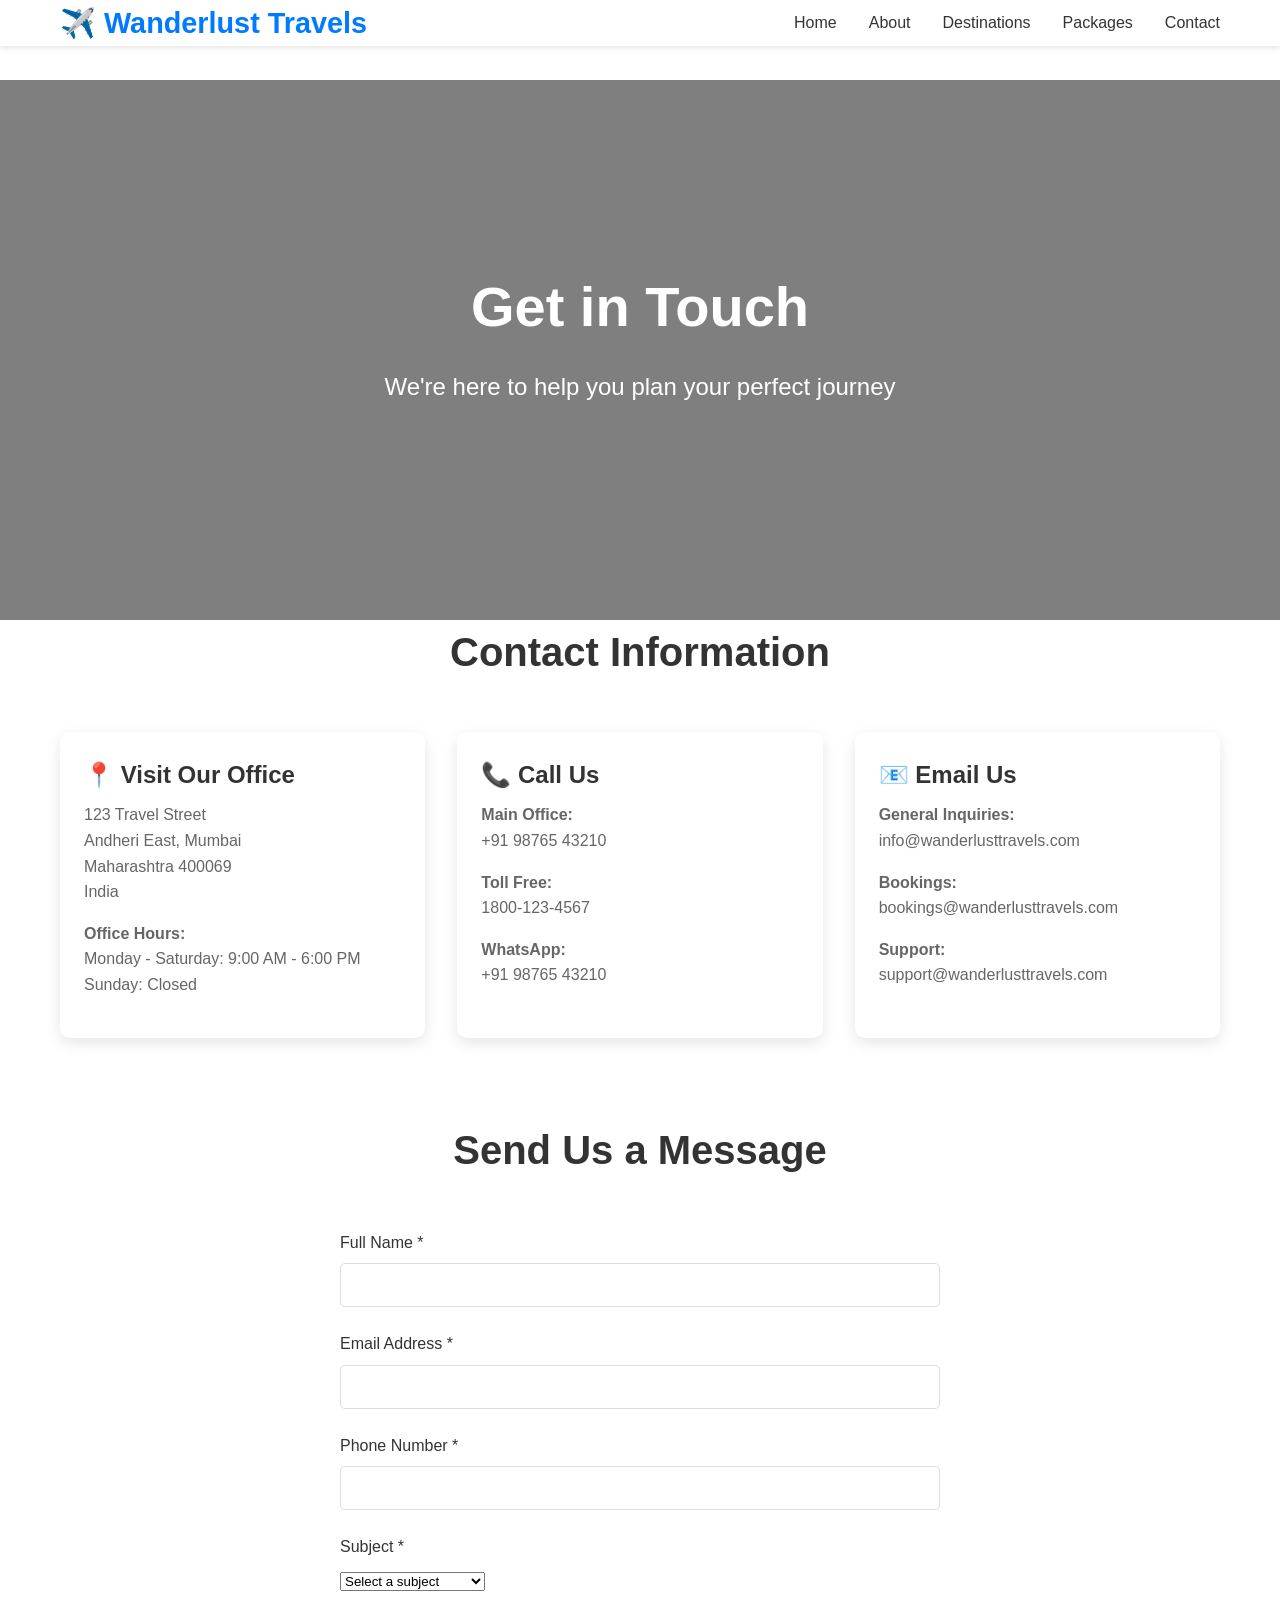
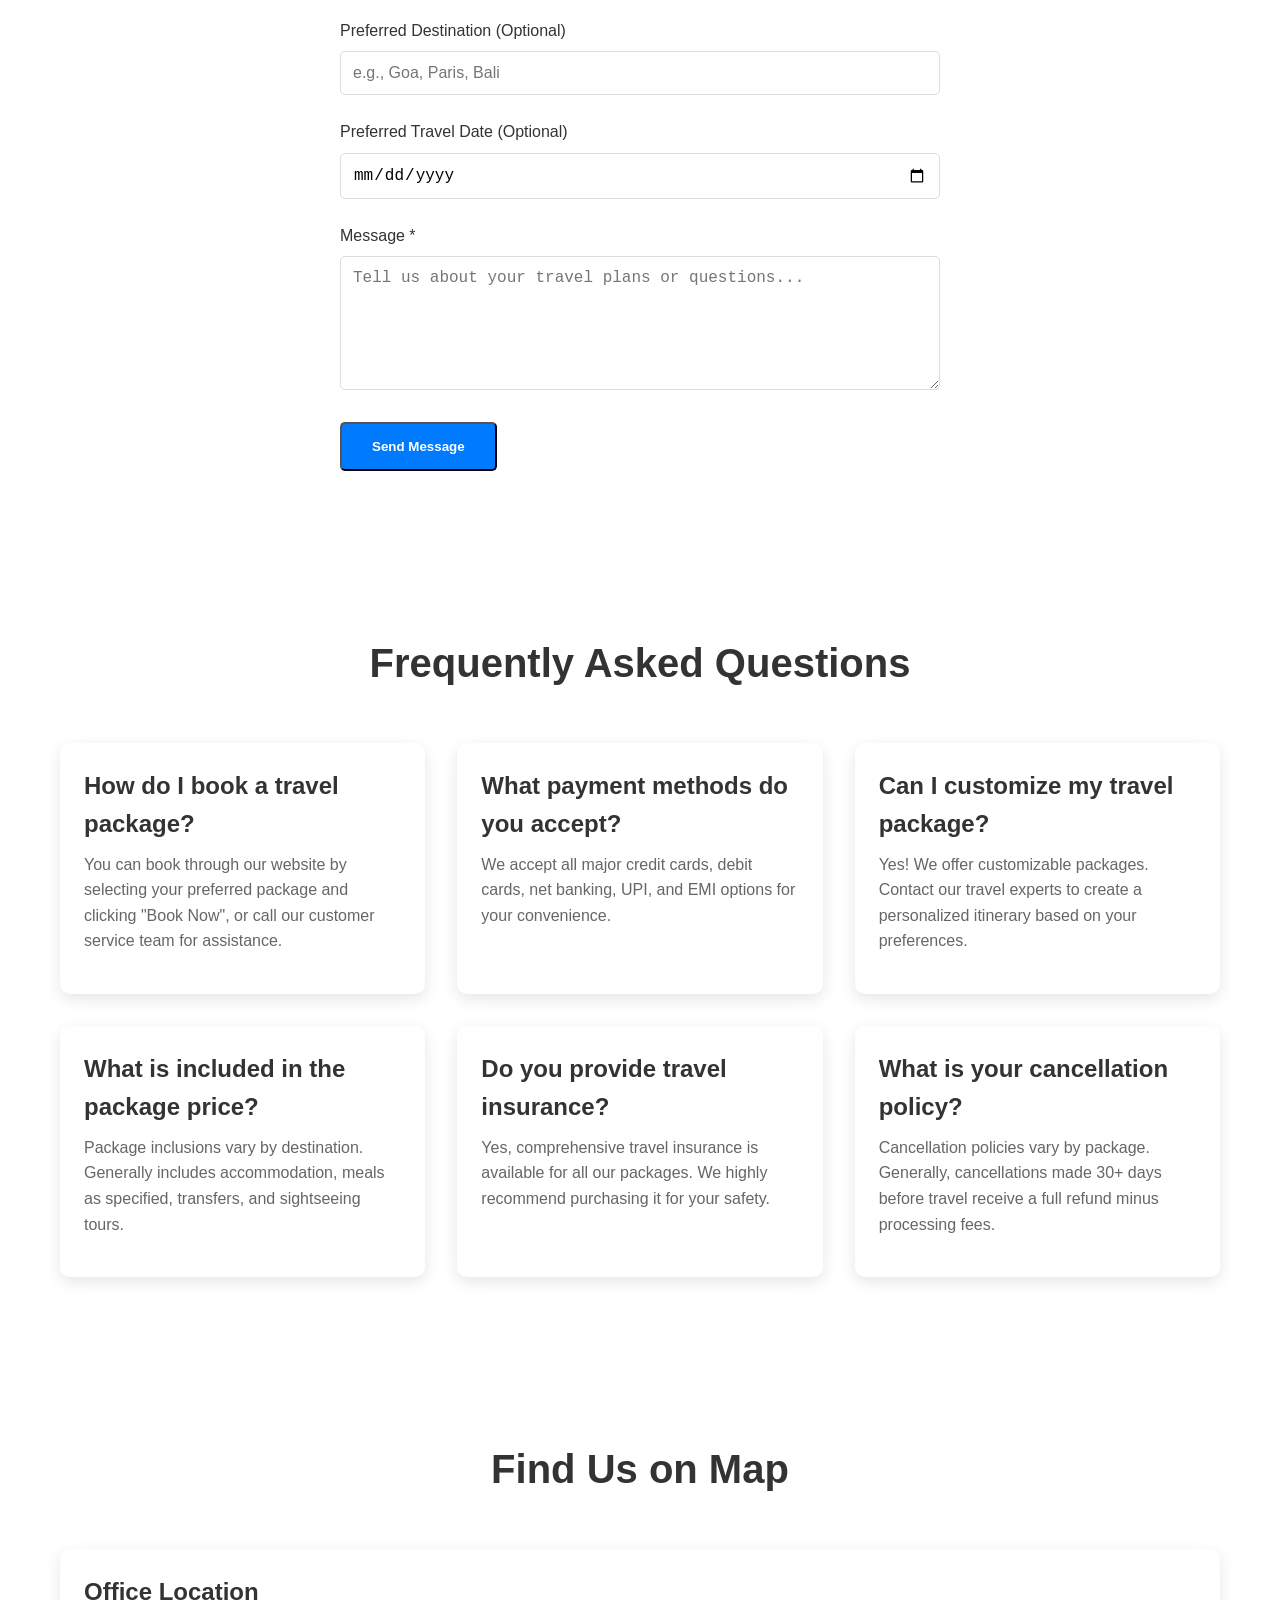
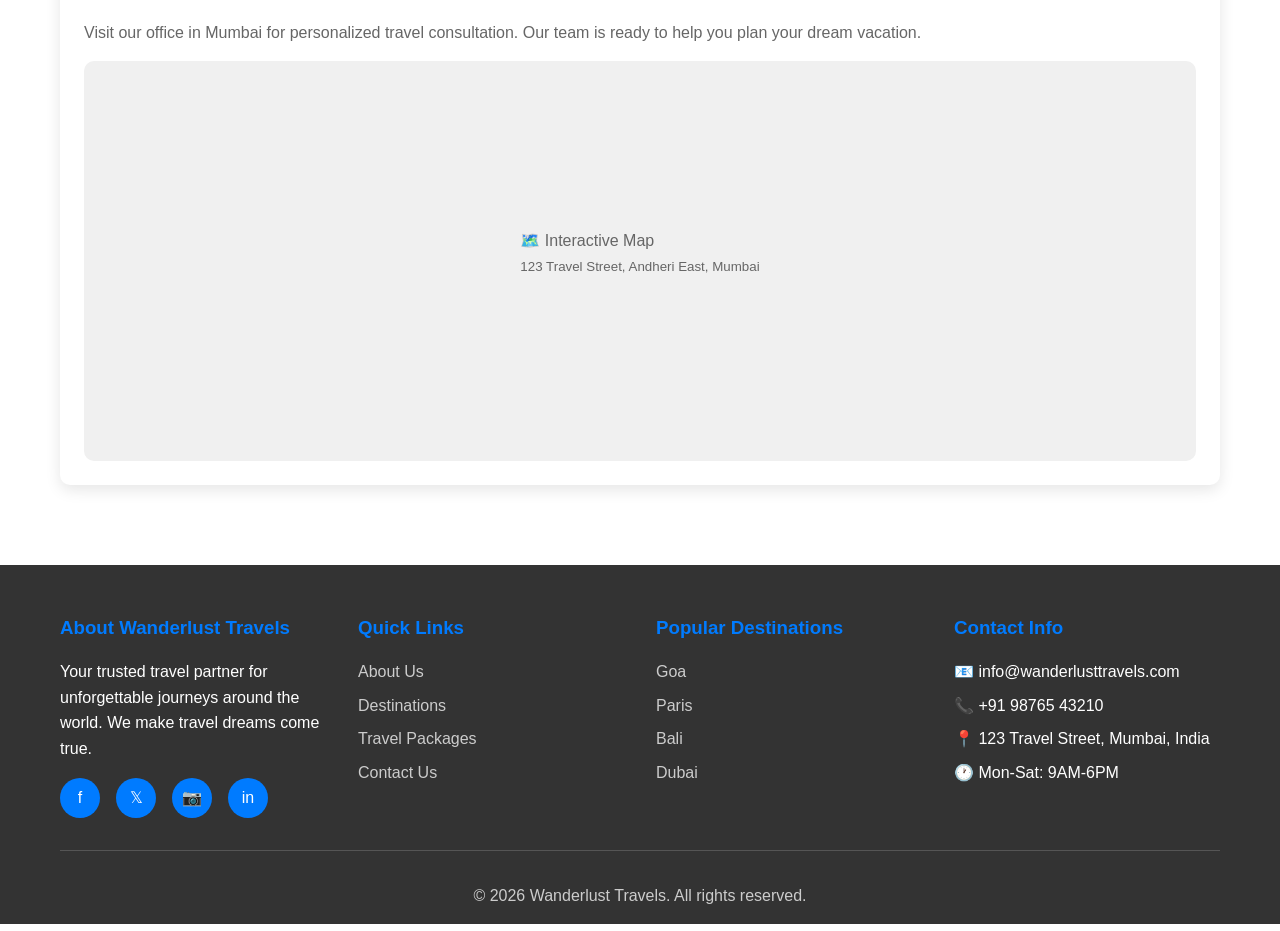
<file: contact.html>
<!DOCTYPE html>
<html lang="en">
<head>
    <meta charset="UTF-8">
    <meta name="viewport" content="width=device-width, initial-scale=1.0">
    <title>Contact Us - Wanderlust Travels</title>
    <link rel="stylesheet" href="css/style.css">
</head>
<body>
    <!-- Header and Navigation -->
    <header>
        <nav class="container">
            <a href="index.html" class="logo">✈️ Wanderlust Travels</a>
            <ul class="nav-links" id="navLinks">
                <li><a href="index.html">Home</a></li>
                <li><a href="about.html">About</a></li>
                <li><a href="destinations.html">Destinations</a></li>
                <li><a href="packages.html">Packages</a></li>
                <li><a href="contact.html">Contact</a></li>
            </ul>
            <div class="menu-toggle" id="menuToggle">
                <span></span>
                <span></span>
                <span></span>
            </div>
        </nav>
    </header>

    <!-- Page Hero -->
    <section class="hero" style="height: 60vh; background-image: linear-gradient(rgba(0,0,0,0.5), rgba(0,0,0,0.5)), url('https://picsum.photos/seed/contact-hero/1920/600.jpg');">
        <div class="hero-content">
            <h1>Get in Touch</h1>
            <p>We're here to help you plan your perfect journey</p>
        </div>
    </section>

    <!-- Contact Information -->
    <section id="contact-info" class="container">
        <h2 class="section-title">Contact Information</h2>
        <div class="card-grid">
            <div class="card">
                <div class="card-content">
                    <h3>📍 Visit Our Office</h3>
                    <p>123 Travel Street<br>
                    Andheri East, Mumbai<br>
                    Maharashtra 400069<br>
                    India</p>
                    <p><strong>Office Hours:</strong><br>
                    Monday - Saturday: 9:00 AM - 6:00 PM<br>
                    Sunday: Closed</p>
                </div>
            </div>
            <div class="card">
                <div class="card-content">
                    <h3>📞 Call Us</h3>
                    <p><strong>Main Office:</strong><br>
                    +91 98765 43210</p>
                    <p><strong>Toll Free:</strong><br>
                    1800-123-4567</p>
                    <p><strong>WhatsApp:</strong><br>
                    +91 98765 43210</p>
                </div>
            </div>
            <div class="card">
                <div class="card-content">
                    <h3>📧 Email Us</h3>
                    <p><strong>General Inquiries:</strong><br>
                    info@wanderlusttravels.com</p>
                    <p><strong>Bookings:</strong><br>
                    bookings@wanderlusttravels.com</p>
                    <p><strong>Support:</strong><br>
                    support@wanderlusttravels.com</p>
                </div>
            </div>
        </div>
    </section>

    <!-- Contact Form -->
    <section id="contact-form-section" class="bg-light">
        <div class="container">
            <h2 class="section-title">Send Us a Message</h2>
            <form class="contact-form" id="contactForm" onsubmit="return validateForm(event)">
                <div class="form-group">
                    <label for="name">Full Name *</label>
                    <input type="text" id="name" name="name" required>
                    <span class="error-message" id="nameError">Please enter your full name</span>
                </div>

                <div class="form-group">
                    <label for="email">Email Address *</label>
                    <input type="email" id="email" name="email" required>
                    <span class="error-message" id="emailError">Please enter a valid email address</span>
                </div>

                <div class="form-group">
                    <label for="phone">Phone Number *</label>
                    <input type="tel" id="phone" name="phone" required pattern="[0-9]{10}">
                    <span class="error-message" id="phoneError">Please enter a valid 10-digit phone number</span>
                </div>

                <div class="form-group">
                    <label for="subject">Subject *</label>
                    <select id="subject" name="subject" required>
                        <option value="">Select a subject</option>
                        <option value="booking">Booking Inquiry</option>
                        <option value="package">Package Information</option>
                        <option value="support">Customer Support</option>
                        <option value="feedback">Feedback</option>
                        <option value="partnership">Partnership</option>
                        <option value="other">Other</option>
                    </select>
                    <span class="error-message" id="subjectError">Please select a subject</span>
                </div>

                <div class="form-group">
                    <label for="destination">Preferred Destination (Optional)</label>
                    <input type="text" id="destination" name="destination" placeholder="e.g., Goa, Paris, Bali">
                </div>

                <div class="form-group">
                    <label for="travel-date">Preferred Travel Date (Optional)</label>
                    <input type="date" id="travel-date" name="travel-date">
                </div>

                <div class="form-group">
                    <label for="message">Message *</label>
                    <textarea id="message" name="message" rows="6" required placeholder="Tell us about your travel plans or questions..."></textarea>
                    <span class="error-message" id="messageError">Please enter your message (minimum 10 characters)</span>
                </div>

                <button type="submit" class="cta-button">Send Message</button>
            </form>
        </div>
    </section>

    <!-- FAQ Section -->
    <section id="faq">
        <div class="container">
            <h2 class="section-title">Frequently Asked Questions</h2>
            <div class="card-grid">
                <div class="card">
                    <div class="card-content">
                        <h3>How do I book a travel package?</h3>
                        <p>You can book through our website by selecting your preferred package and clicking "Book Now", or call our customer service team for assistance.</p>
                    </div>
                </div>
                <div class="card">
                    <div class="card-content">
                        <h3>What payment methods do you accept?</h3>
                        <p>We accept all major credit cards, debit cards, net banking, UPI, and EMI options for your convenience.</p>
                    </div>
                </div>
                <div class="card">
                    <div class="card-content">
                        <h3>Can I customize my travel package?</h3>
                        <p>Yes! We offer customizable packages. Contact our travel experts to create a personalized itinerary based on your preferences.</p>
                    </div>
                </div>
                <div class="card">
                    <div class="card-content">
                        <h3>What is included in the package price?</h3>
                        <p>Package inclusions vary by destination. Generally includes accommodation, meals as specified, transfers, and sightseeing tours.</p>
                    </div>
                </div>
                <div class="card">
                    <div class="card-content">
                        <h3>Do you provide travel insurance?</h3>
                        <p>Yes, comprehensive travel insurance is available for all our packages. We highly recommend purchasing it for your safety.</p>
                    </div>
                </div>
                <div class="card">
                    <div class="card-content">
                        <h3>What is your cancellation policy?</h3>
                        <p>Cancellation policies vary by package. Generally, cancellations made 30+ days before travel receive a full refund minus processing fees.</p>
                    </div>
                </div>
            </div>
        </div>
    </section>

    <!-- Map Section -->
    <section id="map-section" class="bg-light">
        <div class="container">
            <h2 class="section-title">Find Us on Map</h2>
            <div class="card">
                <div class="card-content">
                    <h3>Office Location</h3>
                    <p>Visit our office in Mumbai for personalized travel consultation. Our team is ready to help you plan your dream vacation.</p>
                    <div style="background: #f0f0f0; height: 400px; display: flex; align-items: center; justify-content: center; margin-top: 1rem; border-radius: 10px;">
                        <p>🗺️ Interactive Map<br>
                        <small>123 Travel Street, Andheri East, Mumbai</small></p>
                    </div>
                </div>
            </div>
        </div>
    </section>

    <!-- Success Message (Hidden by default) -->
    <div id="successMessage" style="display: none; position: fixed; top: 50%; left: 50%; transform: translate(-50%, -50%); background: white; padding: 2rem; border-radius: 10px; box-shadow: 0 10px 30px rgba(0,0,0,0.3); z-index: 1001; text-align: center;">
        <h3 style="color: #28a745; margin-bottom: 1rem;">✅ Message Sent Successfully!</h3>
        <p>Thank you for contacting us. We'll get back to you within 24 hours.</p>
        <button class="cta-button" onclick="closeSuccessMessage()" style="margin-top: 1rem;">Close</button>
    </div>

    <!-- Overlay for success message -->
    <div id="overlay" style="display: none; position: fixed; top: 0; left: 0; width: 100%; height: 100%; background: rgba(0,0,0,0.5); z-index: 1000;" onclick="closeSuccessMessage()"></div>

    <!-- Footer -->
    <footer>
        <div class="container">
            <div class="footer-content">
                <div class="footer-section">
                    <h3>About Wanderlust Travels</h3>
                    <p>Your trusted travel partner for unforgettable journeys around the world. We make travel dreams come true.</p>
                    <div class="social-links">
                        <a href="#" aria-label="Facebook">f</a>
                        <a href="#" aria-label="Twitter">𝕏</a>
                        <a href="#" aria-label="Instagram">📷</a>
                        <a href="#" aria-label="LinkedIn">in</a>
                    </div>
                </div>
                <div class="footer-section">
                    <h3>Quick Links</h3>
                    <ul>
                        <li><a href="about.html">About Us</a></li>
                        <li><a href="destinations.html">Destinations</a></li>
                        <li><a href="packages.html">Travel Packages</a></li>
                        <li><a href="contact.html">Contact Us</a></li>
                    </ul>
                </div>
                <div class="footer-section">
                    <h3>Popular Destinations</h3>
                    <ul>
                        <li><a href="destinations.html">Goa</a></li>
                        <li><a href="destinations.html">Paris</a></li>
                        <li><a href="destinations.html">Bali</a></li>
                        <li><a href="destinations.html">Dubai</a></li>
                    </ul>
                </div>
                <div class="footer-section">
                    <h3>Contact Info</h3>
                    <ul>
                        <li>📧 info@wanderlusttravels.com</li>
                        <li>📞 +91 98765 43210</li>
                        <li>📍 123 Travel Street, Mumbai, India</li>
                        <li>🕐 Mon-Sat: 9AM-6PM</li>
                    </ul>
                </div>
            </div>
            <div class="footer-bottom">
                <p>&copy; 2024 Wanderlust Travels. All rights reserved.</p>
            </div>
        </div>
    </footer>

    <script src="js/script.js"></script>
</body>
</html>
</file>
<file: css/style.css>
/* Reset and Base Styles */
* {
    margin: 0;
    padding: 0;
    box-sizing: border-box;
}

body {
    font-family: 'Segoe UI', Tahoma, Geneva, Verdana, sans-serif;
    line-height: 1.6;
    color: #333;
}

.container {
    max-width: 1200px;
    margin: 0 auto;
    padding: 0 20px;
}

/* Header and Navigation */
header {
    background: #fff;
    box-shadow: 0 2px 5px rgba(0,0,0,0.1);
    position: fixed;
    width: 100%;
    top: 0;
    z-index: 1000;
}

nav {
    display: flex;
    justify-content: space-between;
    align-items: center;
    padding: 1rem 0;
}

.logo {
    font-size: 1.8rem;
    font-weight: bold;
    color: #007bff;
    text-decoration: none;
}

.nav-links {
    display: flex;
    list-style: none;
    gap: 2rem;
}

.nav-links a {
    color: #333;
    text-decoration: none;
    font-weight: 500;
    transition: color 0.3s;
}

.nav-links a:hover {
    color: #007bff;
}

/* Mobile Menu Toggle */
.menu-toggle {
    display: none;
    flex-direction: column;
    cursor: pointer;
}

.menu-toggle span {
    width: 25px;
    height: 3px;
    background: #333;
    margin: 3px 0;
    transition: 0.3s;
}

/* Hero Section */
.hero {
    background: linear-gradient(rgba(0,0,0,0.5), rgba(0,0,0,0.5)), url('https://picsum.photos/seed/travel-hero/1920/800.jpg');
    background-size: cover;
    background-position: center;
    height: 100vh;
    display: flex;
    align-items: center;
    justify-content: center;
    text-align: center;
    color: white;
    margin-top: 80px;
}

.hero-content h1 {
    font-size: 3.5rem;
    margin-bottom: 1rem;
    animation: fadeInUp 1s ease-out;
}

.hero-content p {
    font-size: 1.5rem;
    margin-bottom: 2rem;
    animation: fadeInUp 1s ease-out 0.2s;
    animation-fill-mode: backwards;
}

.cta-button {
    display: inline-block;
    background: #007bff;
    color: white;
    padding: 15px 30px;
    text-decoration: none;
    border-radius: 5px;
    font-weight: bold;
    transition: all 0.3s;
    animation: fadeInUp 1s ease-out 0.4s;
    animation-fill-mode: backwards;
}

.cta-button:hover {
    background: #0056b3;
    transform: translateY(-2px);
    box-shadow: 0 5px 15px rgba(0,123,255,0.3);
}

/* Sections */
section {
    padding: 80px 0;
}

.section-title {
    text-align: center;
    font-size: 2.5rem;
    margin-bottom: 3rem;
    color: #333;
}

/* Cards */
.card-grid {
    display: grid;
    grid-template-columns: repeat(auto-fit, minmax(300px, 1fr));
    gap: 2rem;
    margin-top: 2rem;
}

.card {
    background: white;
    border-radius: 10px;
    overflow: hidden;
    box-shadow: 0 5px 15px rgba(0,0,0,0.1);
    transition: transform 0.3s, box-shadow 0.3s;
}

.card:hover {
    transform: translateY(-5px);
    box-shadow: 0 10px 25px rgba(0,0,0,0.15);
}

.card-image {
    width: 100%;
    height: 200px;
    object-fit: cover;
}

.card-content {
    padding: 1.5rem;
}

.card-content h3 {
    font-size: 1.5rem;
    margin-bottom: 0.5rem;
    color: #333;
}

.card-content p {
    color: #666;
    margin-bottom: 1rem;
}

.card-price {
    font-size: 1.2rem;
    font-weight: bold;
    color: #007bff;
    margin-bottom: 1rem;
}

/* Destinations */
.destination-card {
    position: relative;
    overflow: hidden;
}

.destination-overlay {
    position: absolute;
    bottom: 0;
    left: 0;
    right: 0;
    background: linear-gradient(transparent, rgba(0,0,0,0.8));
    color: white;
    padding: 2rem 1rem 1rem;
    transform: translateY(100%);
    transition: transform 0.3s;
}

.destination-card:hover .destination-overlay {
    transform: translateY(0);
}

/* Packages */
.package-features {
    list-style: none;
    margin: 1rem 0;
}

.package-features li {
    padding: 0.5rem 0;
    border-bottom: 1px solid #eee;
}

.package-features li:before {
    content: "✓";
    color: #28a745;
    margin-right: 0.5rem;
}

/* Contact Form */
.contact-form {
    max-width: 600px;
    margin: 0 auto;
}

.form-group {
    margin-bottom: 1.5rem;
}

.form-group label {
    display: block;
    margin-bottom: 0.5rem;
    font-weight: 500;
}

.form-group input,
.form-group textarea {
    width: 100%;
    padding: 12px;
    border: 1px solid #ddd;
    border-radius: 5px;
    font-size: 1rem;
    transition: border-color 0.3s;
}

.form-group input:focus,
.form-group textarea:focus {
    outline: none;
    border-color: #007bff;
}

.form-group textarea {
    resize: vertical;
    min-height: 120px;
}

.error-message {
    color: #dc3545;
    font-size: 0.9rem;
    margin-top: 0.25rem;
    display: none;
}

/* Testimonials */
.testimonial-slider {
    position: relative;
    max-width: 800px;
    margin: 0 auto;
    overflow: hidden;
}

.testimonial {
    text-align: center;
    padding: 2rem;
}

.testimonial-text {
    font-size: 1.2rem;
    font-style: italic;
    margin-bottom: 1rem;
    color: #555;
}

.testimonial-author {
    font-weight: bold;
    color: #333;
}

.testimonial-author .role {
    color: #666;
    font-weight: normal;
    font-size: 0.9rem;
}

/* Search and Filter */
.search-filter {
    background: #f8f9fa;
    padding: 2rem;
    border-radius: 10px;
    margin-bottom: 2rem;
}

.filter-group {
    display: flex;
    gap: 1rem;
    flex-wrap: wrap;
    align-items: center;
}

.filter-group input,
.filter-group select {
    padding: 10px;
    border: 1px solid #ddd;
    border-radius: 5px;
    flex: 1;
    min-width: 200px;
}

.filter-button {
    background: #007bff;
    color: white;
    border: none;
    padding: 10px 20px;
    border-radius: 5px;
    cursor: pointer;
    transition: background 0.3s;
}

.filter-button:hover {
    background: #0056b3;
}

/* Footer */
footer {
    background: #333;
    color: white;
    padding: 3rem 0 1rem;
}

.footer-content {
    display: grid;
    grid-template-columns: repeat(auto-fit, minmax(250px, 1fr));
    gap: 2rem;
    margin-bottom: 2rem;
}

.footer-section h3 {
    margin-bottom: 1rem;
    color: #007bff;
}

.footer-section ul {
    list-style: none;
}

.footer-section ul li {
    margin-bottom: 0.5rem;
}

.footer-section a {
    color: #ccc;
    text-decoration: none;
    transition: color 0.3s;
}

.footer-section a:hover {
    color: #007bff;
}

.social-links {
    display: flex;
    gap: 1rem;
    margin-top: 1rem;
}

.social-links a {
    display: inline-block;
    width: 40px;
    height: 40px;
    background: #007bff;
    color: white;
    text-align: center;
    line-height: 40px;
    border-radius: 50%;
    transition: background 0.3s;
}

.social-links a:hover {
    background: #0056b3;
}

.footer-bottom {
    text-align: center;
    padding-top: 2rem;
    border-top: 1px solid #555;
    color: #ccc;
}

/* Animations */
@keyframes fadeInUp {
    from {
        opacity: 0;
        transform: translateY(30px);
    }
    to {
        opacity: 1;
        transform: translateY(0);
    }
}

/* Responsive Design */
@media (max-width: 768px) {
    .nav-links {
        display: none;
        position: absolute;
        top: 100%;
        left: 0;
        width: 100%;
        background: white;
        flex-direction: column;
        box-shadow: 0 2px 5px rgba(0,0,0,0.1);
    }
    
    .nav-links.active {
        display: flex;
    }
    
    .menu-toggle {
        display: flex;
    }
    
    .hero-content h1 {
        font-size: 2.5rem;
    }
    
    .hero-content p {
        font-size: 1.2rem;
    }
    
    .section-title {
        font-size: 2rem;
    }
    
    .filter-group {
        flex-direction: column;
    }
    
    .filter-group input,
    .filter-group select {
        min-width: 100%;
    }
}

@media (max-width: 480px) {
    .container {
        padding: 0 15px;
    }
    
    .hero-content h1 {
        font-size: 2rem;
    }
    
    .hero-content p {
        font-size: 1rem;
    }
    
    .cta-button {
        padding: 12px 25px;
        font-size: 0.9rem;
    }
    
    section {
        padding: 60px 0;
    }
    
    .card-grid {
        grid-template-columns: 1fr;
        gap: 1.5rem;
    }
}
</file>
